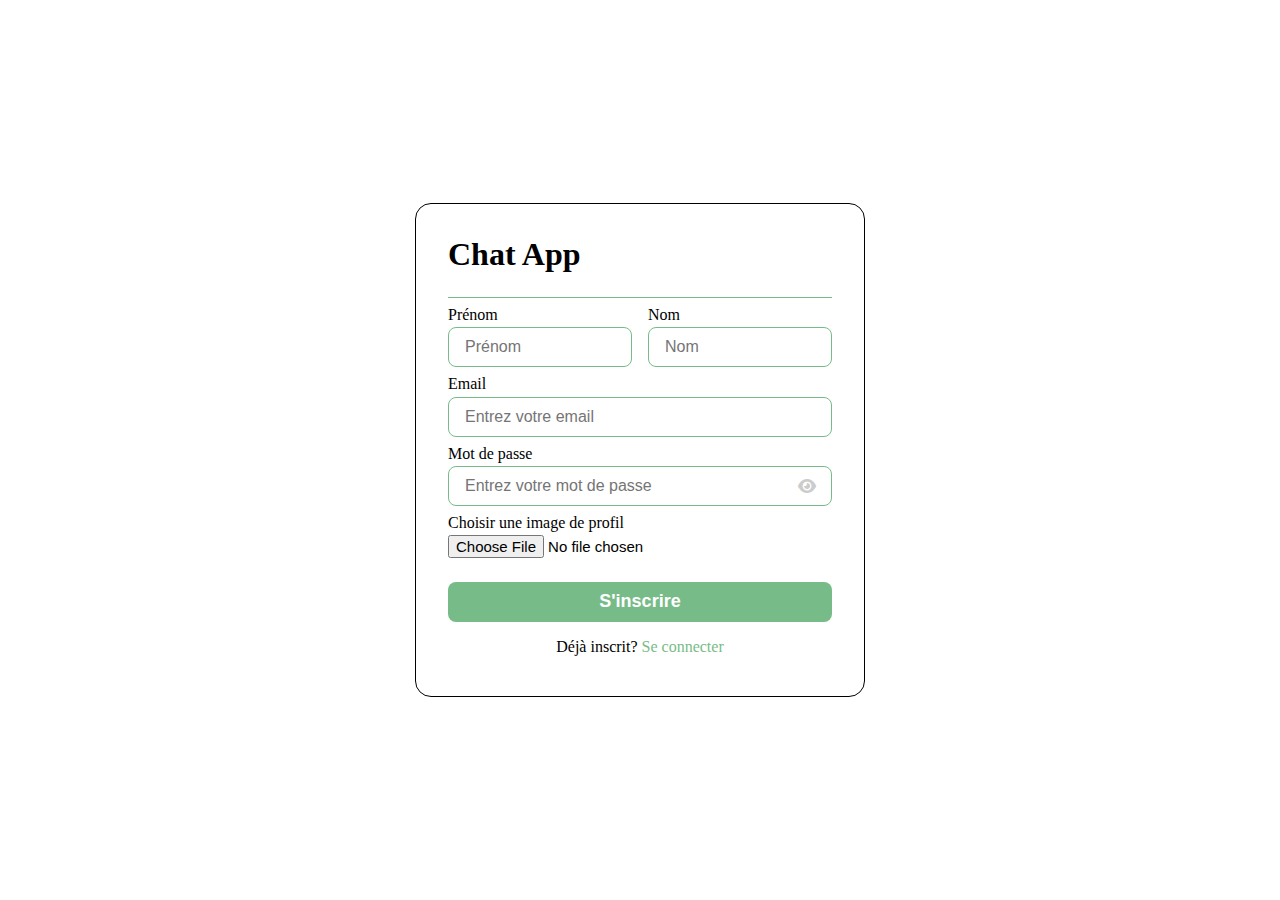
<file: index.html>
<!DOCTYPE html>
<html lang="fr">
<head>
    <meta charset="UTF-8">
    <meta name="viewport" content="width=device-width, initial-scale=1.0">
    <meta http-equiv="X-UA-Compatible" content="ie=edge">
    <title>Chat App</title>
    <link rel="stylesheet" href="style.css">
    <link rel="stylesheet" href="https://cdnjs.cloudflare.com/ajax/libs/font-awesome/6.4.2/css/all.min.css"/>
</head>
<body>
    <div class="wrapper">
        <section class="form signup">
            <header>Chat App</header>
            <form action="#">
                <div class="error-txt">Ceci est un message d'erreur</div>
                <div class="name-details">
                    <div class="field input">
                        <label>Prénom</label>
                        <input type="text" placeholder="Prénom">
                    </div>
                    <div class="field input">
                        <label>Nom</label>
                        <input type="text" placeholder="Nom">
                    </div>
                </div>
                <div class="field input">
                    <label>Email</label>
                    <input type="text" placeholder="Entrez votre email">
                </div>
                <div class="field input">
                    <label>Mot de passe</label>
                    <input type="password" placeholder="Entrez votre mot de passe">
                    <i class="fa fa-eye"></i>
                </div>
                <div class="field image">
                    <label>Choisir une image de profil</label>
                    <input type="file">
                </div>
                <div class="field button">
                    <input type="submit" value="S'inscrire">
                </div>
                <div class="link">Déjà inscrit? <a href="#">Se connecter</a></div>
            </form>
        </section>
    </div>

    <script src="javascript/pass-show-hide.js"></script>
</body>
</html>
</file>
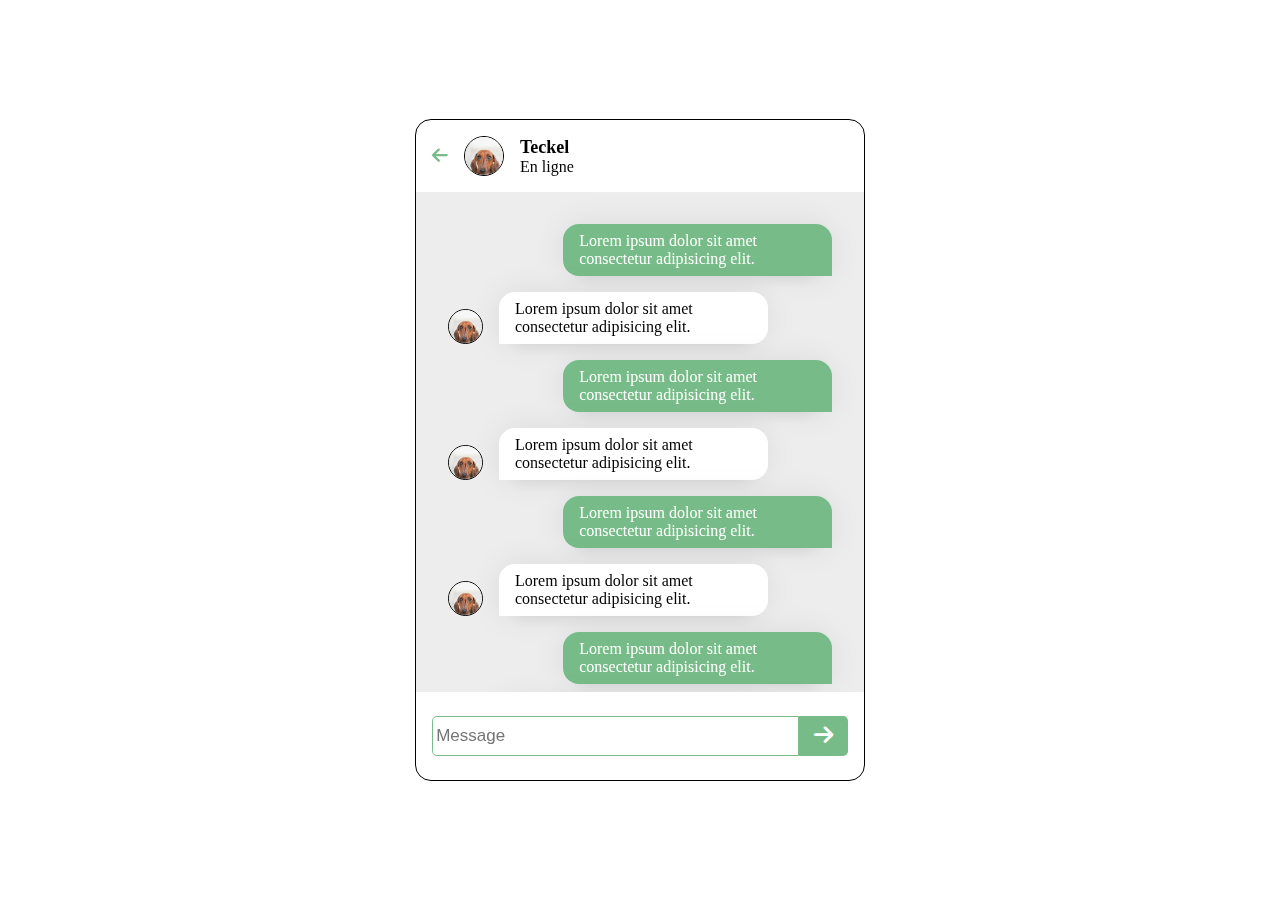
<file: chat.html>
<!DOCTYPE html>
<html lang="fr">
<head>
    <meta charset="UTF-8">
    <meta name="viewport" content="width=device-width, initial-scale=1.0">
    <meta http-equiv="X-UA-Compatible" content="ie=edge">
    <title>Chat App</title>
    <link rel="stylesheet" href="style.css">
    <link rel="stylesheet" href="https://cdnjs.cloudflare.com/ajax/libs/font-awesome/6.4.2/css/all.min.css"/>
</head>
<body>
    <div class="wrapper">
        <section class="chat-area">
            <header>
                <a class="back-icon" href="#"><i class="fas fa-arrow-left"></i></a>
                <img src="img/teckel.jpg" alt="">
                <div class="details">
                    <span>Teckel</span>
                    <p>En ligne</Em></p>
                </div>
            </header>
            <div class="chat-box">
                <div class="chat outgoing">
                    <div class="details">
                        <p>Lorem ipsum dolor sit amet consectetur adipisicing elit.</p>
                    </div>
                </div>
                <div class="chat incoming">
                    <img src="img/teckel.jpg" alt="">
                    <div class="details">
                        <p>Lorem ipsum dolor sit amet consectetur adipisicing elit.</p>
                    </div>
                </div>
                <div class="chat outgoing">
                    <div class="details">
                        <p>Lorem ipsum dolor sit amet consectetur adipisicing elit.</p>
                    </div>
                </div>
                <div class="chat incoming">
                    <img src="img/teckel.jpg" alt="">
                    <div class="details">
                        <p>Lorem ipsum dolor sit amet consectetur adipisicing elit.</p>
                    </div>
                </div>
                <div class="chat outgoing">
                    <div class="details">
                        <p>Lorem ipsum dolor sit amet consectetur adipisicing elit.</p>
                    </div>
                </div>
                <div class="chat incoming">
                    <img src="img/teckel.jpg" alt="">
                    <div class="details">
                        <p>Lorem ipsum dolor sit amet consectetur adipisicing elit.</p>
                    </div>
                </div>
                <div class="chat outgoing">
                    <div class="details">
                        <p>Lorem ipsum dolor sit amet consectetur adipisicing elit.</p>
                    </div>
                </div>
                <div class="chat incoming">
                    <img src="img/teckel.jpg" alt="">
                    <div class="details">
                        <p>Lorem ipsum dolor sit amet consectetur adipisicing elit.</p>
                    </div>
                </div>
                <div class="chat outgoing">
                    <div class="details">
                        <p>Lorem ipsum dolor sit amet consectetur adipisicing elit.</p>
                    </div>
                </div>
                <div class="chat incoming">
                    <img src="img/teckel.jpg" alt="">
                    <div class="details">
                        <p>Lorem ipsum dolor sit amet consectetur adipisicing elit.</p>
                    </div>
                </div>
                <div class="chat outgoing">
                    <div class="details">
                        <p>Lorem ipsum dolor sit amet consectetur adipisicing elit.</p>
                    </div>
                </div>
                <div class="chat incoming">
                    <img src="img/teckel.jpg" alt="">
                    <div class="details">
                        <p>Lorem ipsum dolor sit amet consectetur adipisicing elit.</p>
                    </div>
                </div>
            </div>
            <form action="#" class="typing-area">
                <input type="text" placeholder="Message">
                <button><i class="fas fa-arrow-right"></i></button>
            </form>
        </section>
    </div>
</body>
</html>
</file>
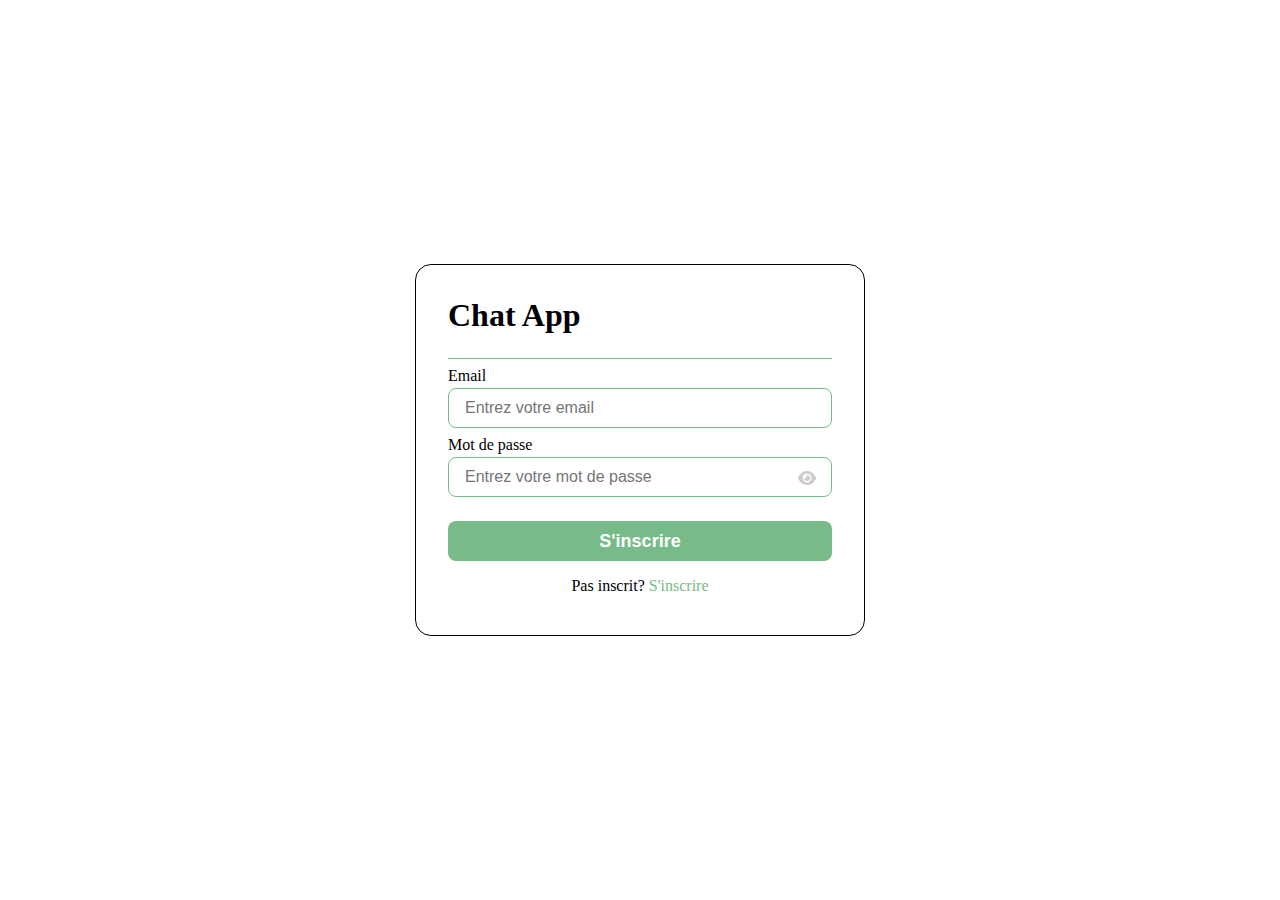
<file: login.html>
<!DOCTYPE html>
<html lang="fr">
<head>
    <meta charset="UTF-8">
    <meta name="viewport" content="width=device-width, initial-scale=1.0">
    <meta http-equiv="X-UA-Compatible" content="ie=edge">
    <title>Chat App</title>
    <link rel="stylesheet" href="style.css">
    <link rel="stylesheet" href="https://cdnjs.cloudflare.com/ajax/libs/font-awesome/6.4.2/css/all.min.css"/>
</head>
<body>
    <div class="wrapper">
        <section class="form login">
            <header>Chat App</header>
            <form action="#">
                <div class="error-txt">Ceci est un message d'erreur</div>
                <div class="field input">
                    <label>Email</label>
                    <input type="text" placeholder="Entrez votre email">
                </div>
                <div class="field input">
                    <label>Mot de passe</label>
                    <input type="password" placeholder="Entrez votre mot de passe">
                    <i class="fa fa-eye"></i>
                </div>
                <div class="field button">
                    <input type="submit" value="S'inscrire">
                </div>
                <div class="link">Pas inscrit? <a href="#">S'inscrire</a></div>
            </form>
        </section>
    </div>

    <script src="javascript/pass-show-hide.js"></script>

</body>
</html>
</file>
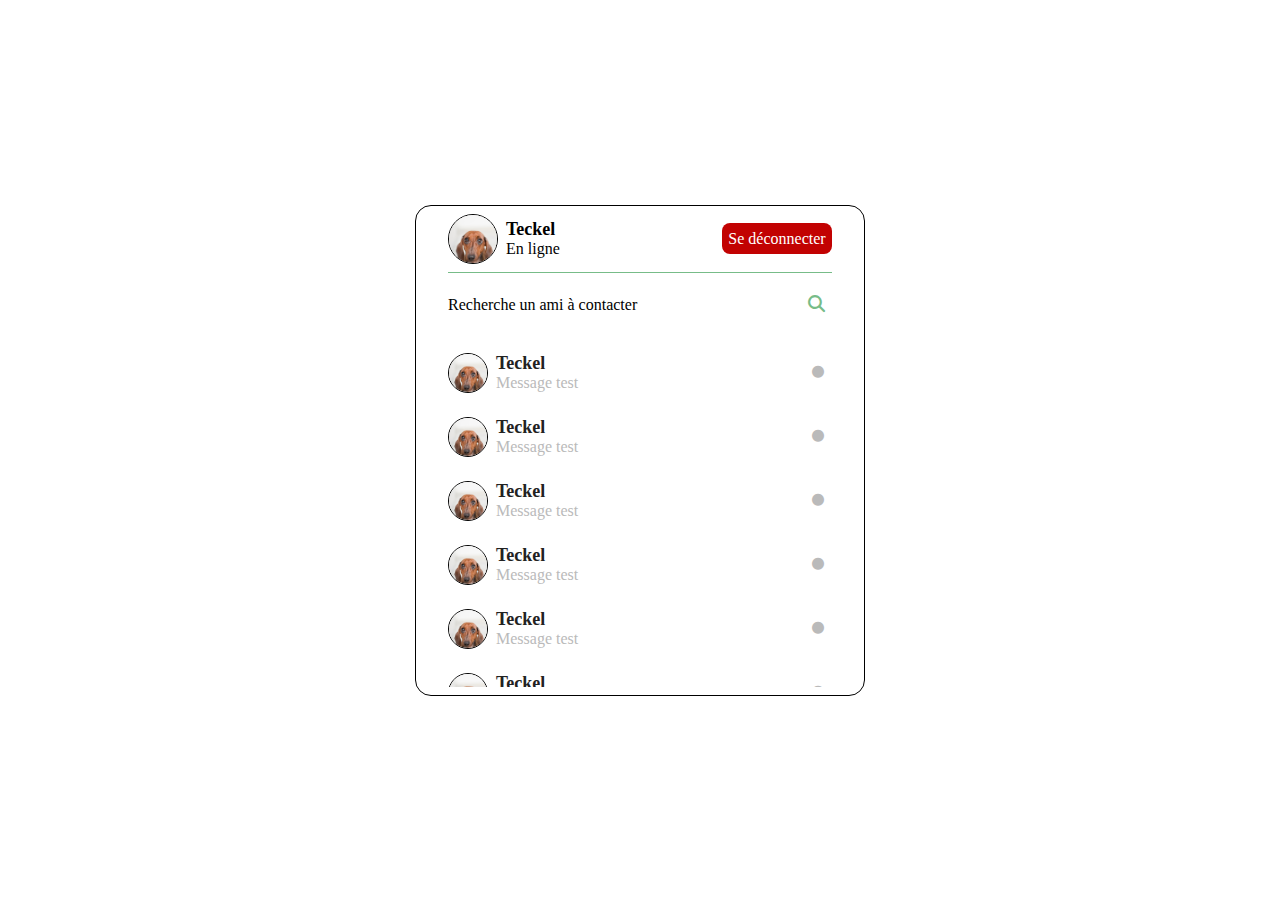
<file: users.html>
<!DOCTYPE html>
<html lang="fr">
<head>
    <meta charset="UTF-8">
    <meta name="viewport" content="width=device-width, initial-scale=1.0">
    <meta http-equiv="X-UA-Compatible" content="ie=edge">
    <title>Chat App</title>
    <link rel="stylesheet" href="style.css">
    <link rel="stylesheet" href="https://cdnjs.cloudflare.com/ajax/libs/font-awesome/6.4.2/css/all.min.css"/>
</head>
<body>
    <div class="wrapper">
        <section class="users">
            <header>
                <div class="content">
                    <img src="img/teckel.jpg" alt="">
                    <div class="details">
                        <span>Teckel</span>
                        <p>En ligne</p>
                    </div>                
                </div>
                <a href="#" class="logout">Se déconnecter</a>
            </header>
            <div class="search">
                <span class="text">Recherche un ami à contacter</span>
                <input type="text" placeholder="Rechercher un ami...">
                <button><i class="fas fa-search"></i></button>
            </div>

            <div class="users-list">
                <a href="#">
                    <div class="content">
                        <img src="img/teckel.jpg" alt="">
                        <div class="details">
                            <span>Teckel</span>
                            <p>Message test</p>
                        </div>  
                    </div>
                    <div class="status-dot"><i class="fas fa-circle"></i></div>
                </a>
                <a href="#">
                    <div class="content">
                        <img src="img/teckel.jpg" alt="">
                        <div class="details">
                            <span>Teckel</span>
                            <p>Message test</p>
                        </div>  
                    </div>
                    <div class="status-dot"><i class="fas fa-circle"></i></div>
                </a>
                <a href="#">
                    <div class="content">
                        <img src="img/teckel.jpg" alt="">
                        <div class="details">
                            <span>Teckel</span>
                            <p>Message test</p>
                        </div>  
                    </div>
                    <div class="status-dot"><i class="fas fa-circle"></i></div>
                </a>
                <a href="#">
                    <div class="content">
                        <img src="img/teckel.jpg" alt="">
                        <div class="details">
                            <span>Teckel</span>
                            <p>Message test</p>
                        </div>  
                    </div>
                    <div class="status-dot"><i class="fas fa-circle"></i></div>
                </a>
                <a href="#">
                    <div class="content">
                        <img src="img/teckel.jpg" alt="">
                        <div class="details">
                            <span>Teckel</span>
                            <p>Message test</p>
                        </div>  
                    </div>
                    <div class="status-dot"><i class="fas fa-circle"></i></div>
                </a>
                <a href="#">
                    <div class="content">
                        <img src="img/teckel.jpg" alt="">
                        <div class="details">
                            <span>Teckel</span>
                            <p>Message test</p>
                        </div>  
                    </div>
                    <div class="status-dot"><i class="fas fa-circle"></i></div>
                </a>
                <a href="#">
                    <div class="content">
                        <img src="img/teckel.jpg" alt="">
                        <div class="details">
                            <span>Teckel</span>
                            <p>Message test</p>
                        </div>  
                    </div>
                    <div class="status-dot"><i class="fas fa-circle"></i></div>
                </a>
            </div>
        </section>
    </div>
</body>
</html>
</file>
<file: style.css>
* {
    margin: 0;
    padding: 0;
    box-sizing: border-box;
    text-decoration: none;
}

body {
    display: flex;
    align-items: center;
    justify-content: center;
    min-height: 100vh;
}

.wrapper {
    width: 450px;
    border-radius: 1rem;
    border: 0.1rem solid #000000;
}

/* SIGNUP */

.form {
    padding: 2rem;
}

.form header {
    font-size: 2rem;
    font-weight: 600;
    padding-bottom: 1.5rem;
    border-bottom: 0.1rem solid #77bc88;
}

.form form {
    margin: .5rem 0rem;
}

.form form .error-txt {
    color: #c20202;
    background: #ffbdbd;
    padding: .5rem;
    text-align: center;
    border-radius: .5rem;
    margin-bottom: .5rem;
    display: none;
}

.form form .name-details {
    display: flex;
    gap: 1rem;
}

.form form .field {
    display: flex;
    position: relative;
    flex-direction: column;
    margin-bottom: .5rem;
}

.form form .field label {
    margin-bottom: .2rem;
}

.form form .field input {
    outline: none;
}

.form form .input input {
    height: 2.5rem;
    width: 100%;
    font-size: 16px;
    padding: 0rem 1rem;
    border: .1rem solid #77bc88;
    border-radius: .5rem;
}

.form form .image input {
    font-size: 15px;
}

.form form .button input {
    margin-top: 1rem;
    height: 2.5rem;
    border: none;
    font-size: 18px;
    font-weight: 600;
    background: #77bc88;
    color: #ffffff;
    border-radius: .5rem;
    cursor: pointer;
}

.form form .field i {
    position: absolute;
    right: 1rem;
    color: #cccccc;
    top: 55%;
    cursor: pointer;
}

.form form .field i.active::before { /* Ajout de la barre sur l'oeil du mot de passe*/
    content:"\f070";
    color:#000000;
}

.form .link {
    text-align: center;
    margin-top: 1rem;
}

.form .link a {
    color:#77bc88;
}

.form .link a:hover {
    text-decoration: underline;
}

/* USERS */

.users {
    padding: .5rem 2rem;
}

.users header,
.users-list a {
    display: flex;
    align-items: center;
    justify-content: space-between;
    padding-bottom: .5rem;
    border-bottom: .1rem solid #77bc88;
}

.wrapper img {
    object-fit: cover;
    border-radius: 50%;
    border: .08rem solid #000000;
}

.users header .content,
.users-list a .content {
    display: flex;
    align-items: center;
    gap: .5rem;
}

.users header .content img {
    height: 50px;
    width: 50px;
}

.users header .details span,
.users-list a .content span {
    font-size: 18px;
    font-weight: 600;
}

.users header .logout {
    color:#ffffff;
    background: #c20202;
    padding: .4rem;
    border-radius: .5rem;
}

.users .search {
    margin: 1rem 0rem;
    display: flex;
    position: relative;
    align-items: center;
    justify-content: space-between; 
}

.users .search input {
    position: absolute;
    height: 2rem;
    width: 92%;
    border: .1rem solid #77bc88;
    padding: .2rem;
    font-size: 16px;
    border-radius: .5rem 0 0 .5rem;
    outline: none;
    opacity: 0;
    pointer-events: none;
    transition: all .2s ease;
}

.users .search input.active {
    opacity: 1;
    pointer-events: auto;
}

.users .search button {
    height: 2rem;
    width: 2rem;
    border: none;
    outline: none;
    color: #77bc88;
    background: #ffffff;
    border-radius: 0 .5rem .5rem 0;
    font-size: 17px;
    cursor: pointer;
    transition: all .2s ease;
}

.users .search button.active {
    color: #ffffff;
    background: #77bc88;
}

.users .search button.active i::before {
    content:"\f00d";
}

.users-list {
    max-height: 350px;
    overflow-y: auto;
}

:is(.users-list, .chat-box)::-webkit-scrollbar {
    width: 0px;
}

.users-list a {
    margin: 1rem 0rem;
    border-bottom: none;
    padding-right: .5rem;
    page-break-after: 10px;
}

.users-list a .details {
    color: #222222;
}

.users-list a .content img {
    height: 40px;
    width: 40px;
}

.users-list a .content p {
    color:#bababa;
}

.users-list a .status-dot {
    font-size: 12px;
    color: #bababa;
}

.users-list a .status-dot.offline { /* use this class in php */
    color: #cccccc;
}

/* CHAT */

.chat-area header {
    display: flex;
    align-items: center;
    padding: 1rem;
}

.chat-area header .back-icon {
    font-size: 18px;
    color:#77bc88;
}

.chat-area header img {
    height: 40px;
    width: 40px;
    margin: 0 1rem;
}

.chat-area header span {
    font-size: 18px;
    font-weight: 600;
}

.chat-box {
    height: 500px;
    background: #ededed;
    padding: 1rem 2rem 2rem 2rem;
    overflow-y: auto;
}

.chat-box .chat {
    margin: 1rem 0;
}

.chat-box .chat p {
    word-wrap: break-word;
    padding: .5rem 1rem;
    box-shadow: 0 0 32px rgb(0 0 0 / 8%),
                0 16px 16px -16px rgb(0 0 0 / 10%);
}

.chat-box .outgoing {
    display: flex;
}

.outgoing .details {
    margin-left: auto;
    max-width: 70%;
}
.outgoing .details p {
    background: #77bc88;
    color:#ffffff;
    border-radius: 1rem 1rem 0 1rem;
}

.chat-box .incoming {
    display: flex;
    align-items: flex-end;
}

.chat-box .incoming img {
    height: 35px;
    width: 35px;
}

.incoming .details {
    margin-left: 1rem;
    margin-right: auto;
    max-width: 70%;
}

.incoming .details p {
    background: #ffffff;
    border-radius: 1rem 1rem 1rem 0;
}

.chat-area .typing-area {
    padding: 1.5rem 1rem;
    display: flex;
    justify-content: space-between;
}

.typing-area input {
    height: 40px;
    width: 90%;
    font-size: 17px;
    border: .1rem solid #77bc88;
    border-radius: .3rem 0 0 .3rem;
    padding: .2rem;
    outline: none;
}

.typing-area button {
    width: 50px;
    border: none;
    outline: none;
    background: #77bc88;
    color:#ffffff;
    font-size: 22px;
    border-radius: 0 .3rem .3rem 0;
    cursor: pointer;
}
</file>
